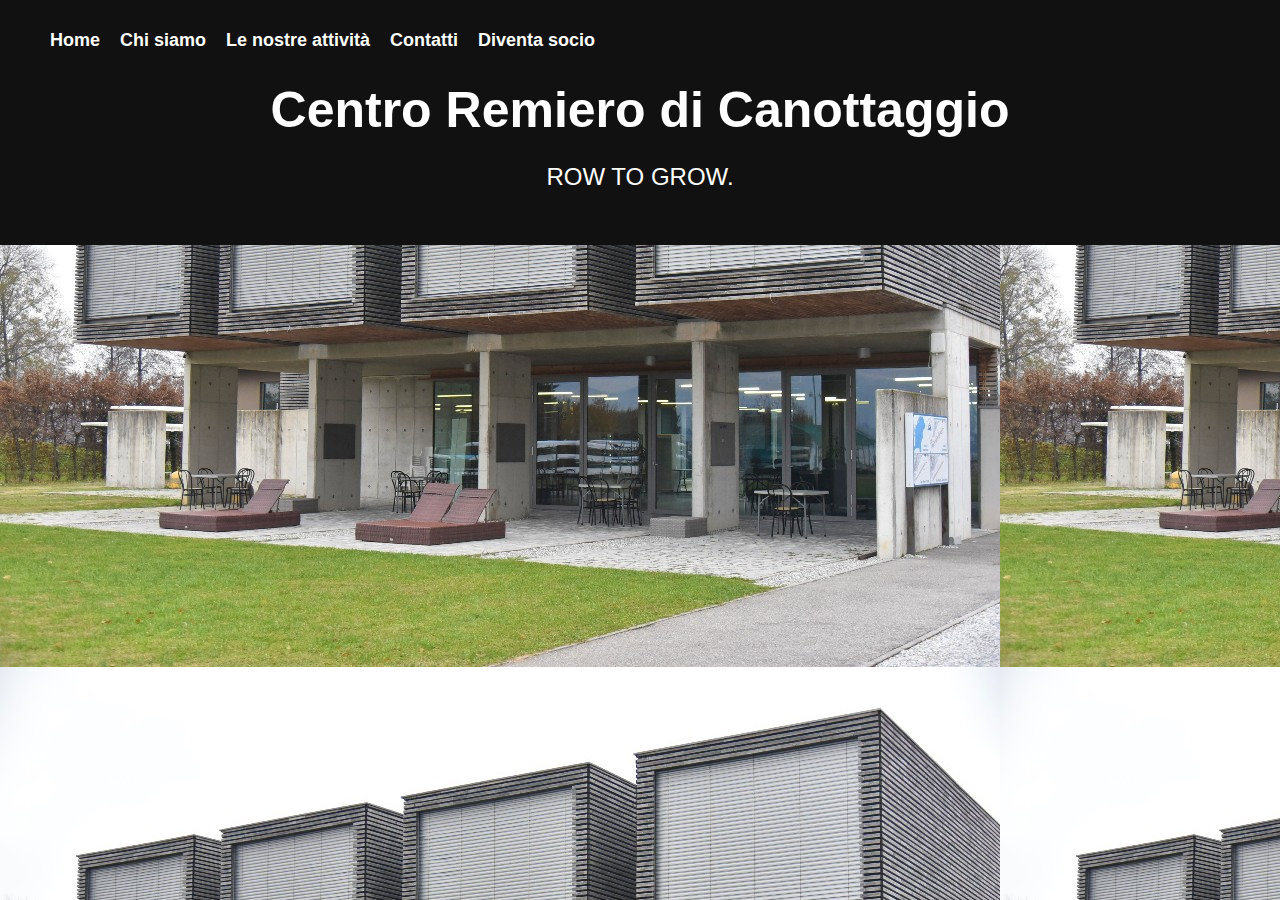
<file: index.html>
<!DOCTYPE html>
<html lang="it">
<head>
	<meta charset="UTF-8">
	<meta name="viewport" content="width=device-width, initial-scale=1.0">
	<title>Centro Remiero di Canottaggio</title>
	<link rel="stylesheet" href="stylesheet.css">
</head>
<body>
	<header>
		<nav>
			<ul>
				<li><a href="index.html">Home</a></li>
				<li><a href="chi-siamo.html">Chi siamo</a></li>
				<li><a href="attività.html">Le nostre attività</a></li>
				<li><a href="contatti.html">Contatti</a></li>
				<li><a href="registrazione.html">Diventa socio</a></li>
			</ul>
		</nav>
		<h1>Centro Remiero di Canottaggio</h1>
		<p>ROW TO GROW.</p>
	</header>
	<main>
</file>
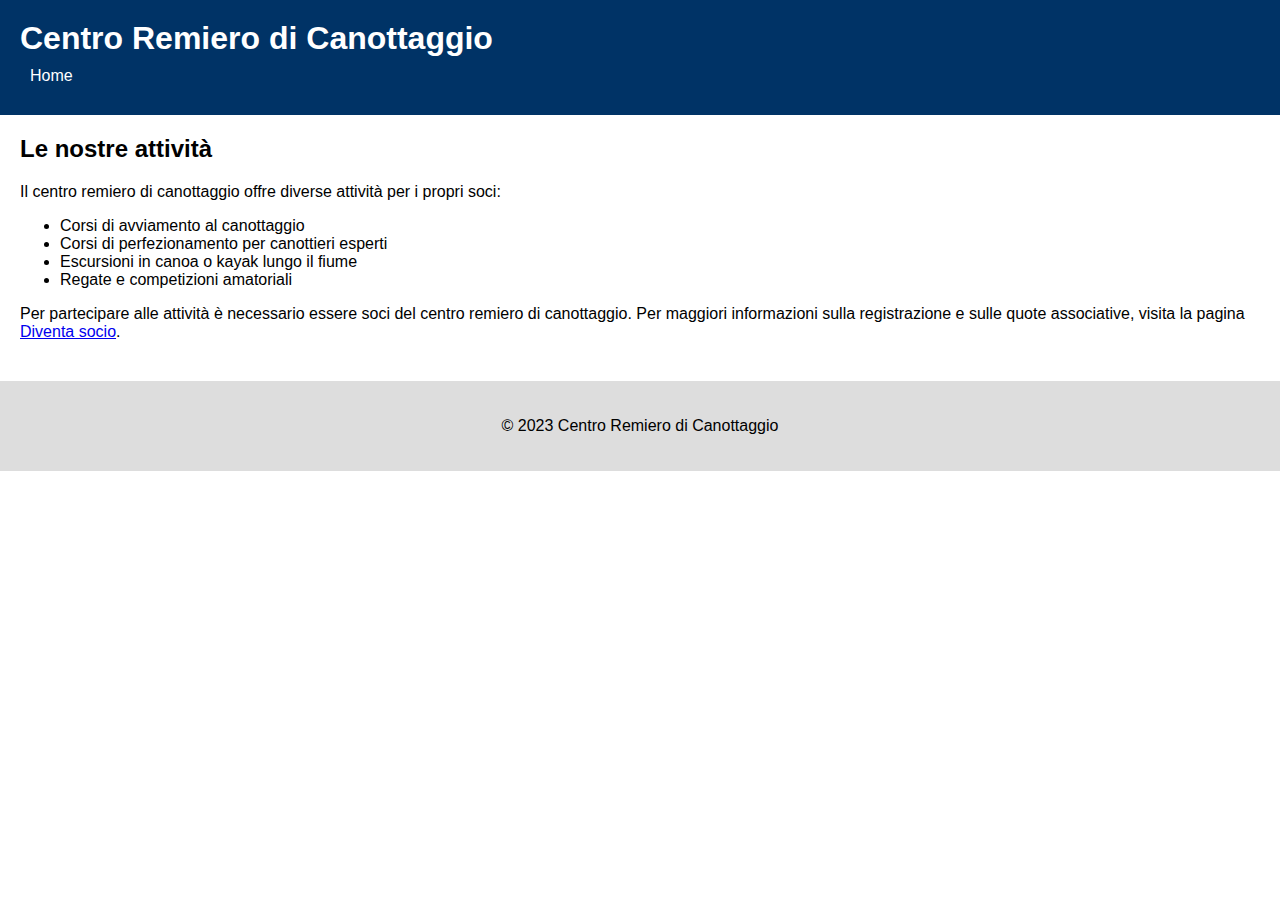
<file: attività.html>
<!DOCTYPE html>
<html>
<head>
	<title>Le nostre attività - Centro Remiero di Canottaggio</title>
	<link rel="stylesheet" href="attività.css">
</head>
<body>
	<header>
		<h1>Centro Remiero di Canottaggio</h1>
		<nav>
			<ul>
				<li><a href="index.html">Home</a></li>
			</ul>
		</nav>
	</header>
	
	<main>
		<section>
			<h2>Le nostre attività</h2>
			<p>Il centro remiero di canottaggio offre diverse attività per i propri soci:</p>
			<ul>
				<li>Corsi di avviamento al canottaggio</li>
				<li>Corsi di perfezionamento per canottieri esperti</li>
				<li>Escursioni in canoa o kayak lungo il fiume</li>
				<li>Regate e competizioni amatoriali</li>
			</ul>
			<p>Per partecipare alle attività è necessario essere soci del centro remiero di canottaggio. Per maggiori informazioni sulla registrazione e sulle quote associative, visita la pagina <a href="registrazione.html">Diventa socio</a>.</p>
		</section>
	</main>

	<footer>
		<p>&copy; 2023 Centro Remiero di Canottaggio</p>
	</footer>
</body>
</html>
</file>
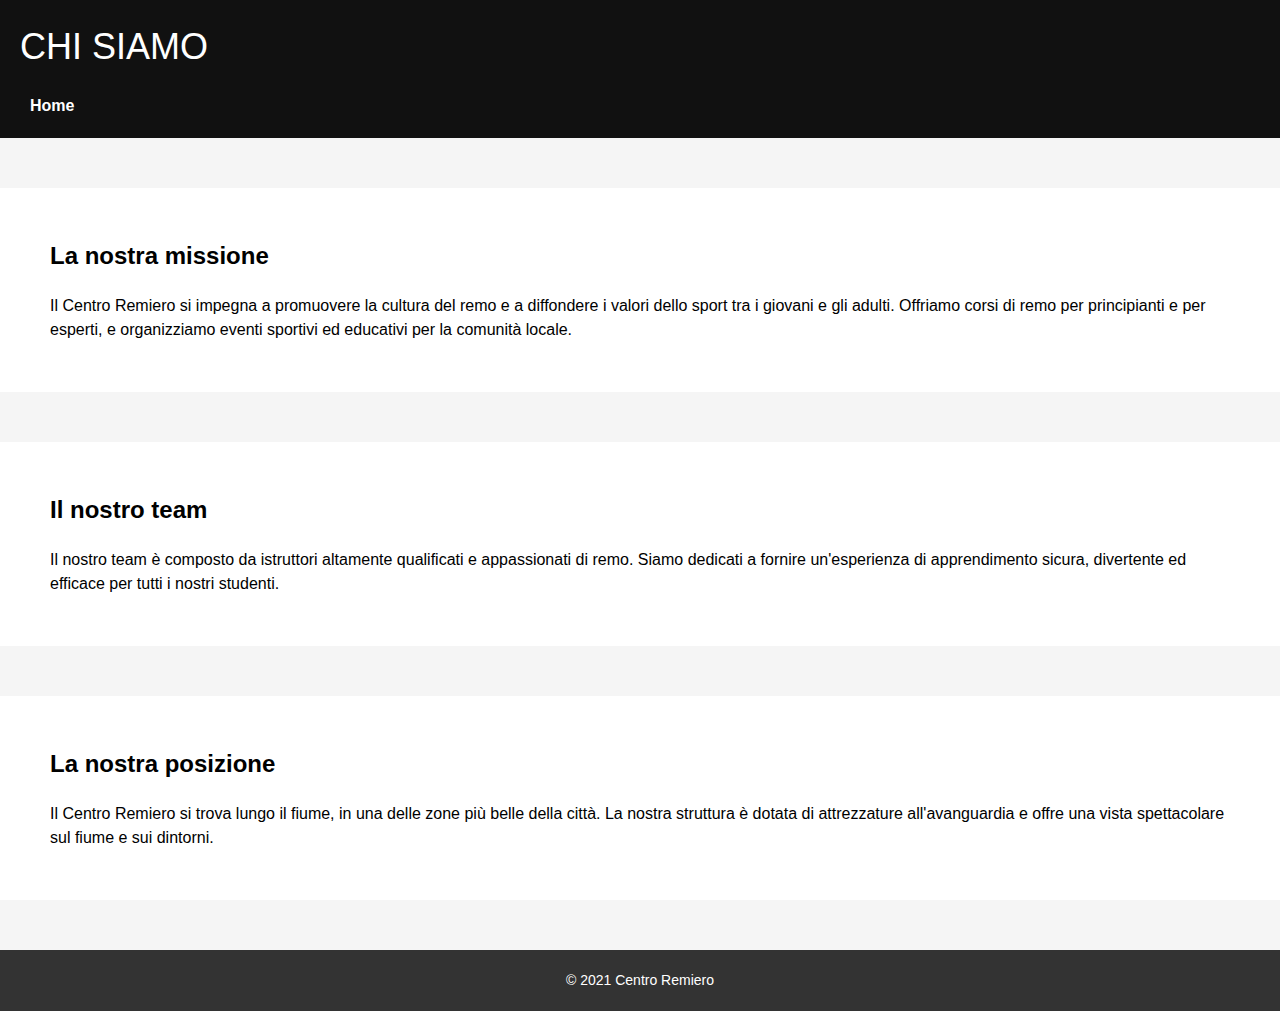
<file: chi-siamo.html>
<!DOCTYPE html>
<html>
<head>
	<title>Chi siamo - Centro Remiero</title>
	<meta charset="UTF-8">
	<meta name="viewport" content="width=device-width, initial-scale=1.0">
	<link rel="stylesheet" href="chi-siamo.css">
</head>
<body>
	<header>
		<h1>Chi siamo</h1>
		<nav>
			<ul>
				<li><a href="index.html">Home</a></li>
			</ul>
		</nav>
	</header>

	<main>
		<section id="mission">
			<h2>La nostra missione</h2>
			<p>Il Centro Remiero si impegna a promuovere la cultura del remo e a diffondere i valori dello sport tra i giovani e gli adulti. Offriamo corsi di remo per principianti e per esperti, e organizziamo eventi sportivi ed educativi per la comunità locale.</p>
		</section>

		<section id="team">
			<h2>Il nostro team</h2>
			<p>Il nostro team è composto da istruttori altamente qualificati e appassionati di remo. Siamo dedicati a fornire un'esperienza di apprendimento sicura, divertente ed efficace per tutti i nostri studenti.</p>
		</section>

		<section id="location">
			<h2>La nostra posizione</h2>
			<p>Il Centro Remiero si trova lungo il fiume, in una delle zone più belle della città. La nostra struttura è dotata di attrezzature all'avanguardia e offre una vista spettacolare sul fiume e sui dintorni.</p>
		</section>
	</main>

	<footer>
		<p>&copy; 2021 Centro Remiero</p>
	</footer>
</body>
</html>
</file>
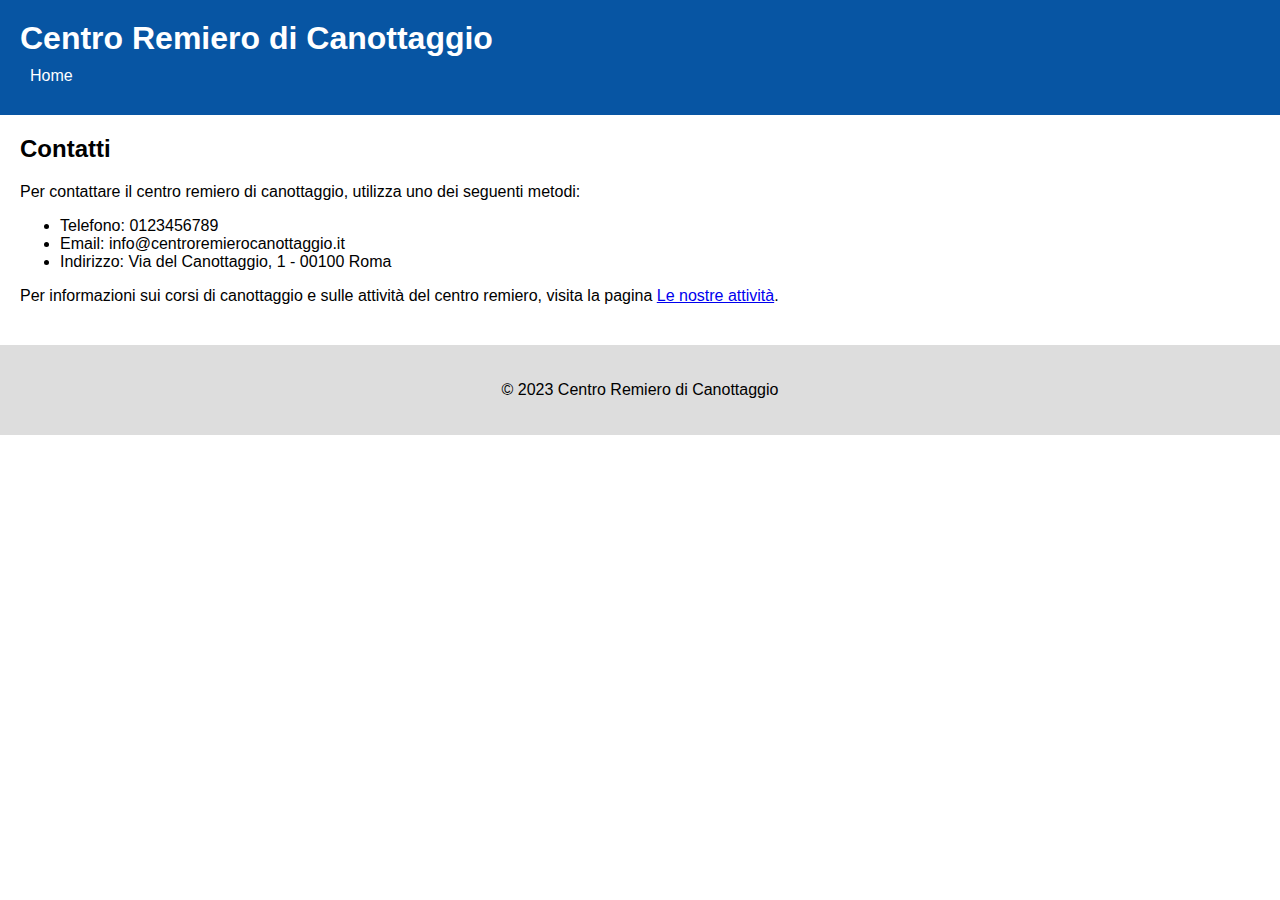
<file: contatti.html>
<!DOCTYPE html>
<html>
<head>
	<title>Contatti - Centro Remiero di Canottaggio</title>
	<link rel="stylesheet" type="text/css" href="contatti.css">
</head>
<body>
	<header>
		<h1>Centro Remiero di Canottaggio</h1>
		<nav>
			<ul>
				<li><a href="index.html">Home</a></li>
			</ul>
		</nav>
	</header>
	
	<main>
		<section>
			<h2>Contatti</h2>
			<p>Per contattare il centro remiero di canottaggio, utilizza uno dei seguenti metodi:</p>
			<ul>
				<li>Telefono: 0123456789</li>
				<li>Email: info@centroremierocanottaggio.it</li>
				<li>Indirizzo: Via del Canottaggio, 1 - 00100 Roma</li>
			</ul>
			<p>Per informazioni sui corsi di canottaggio e sulle attività del centro remiero, visita la pagina <a href="attività.html">Le nostre attività</a>.</p>
		</section>
	</main>

	<footer>
		<p>&copy; 2023 Centro Remiero di Canottaggio</p>
	</footer>
</body>
</html>
</file>
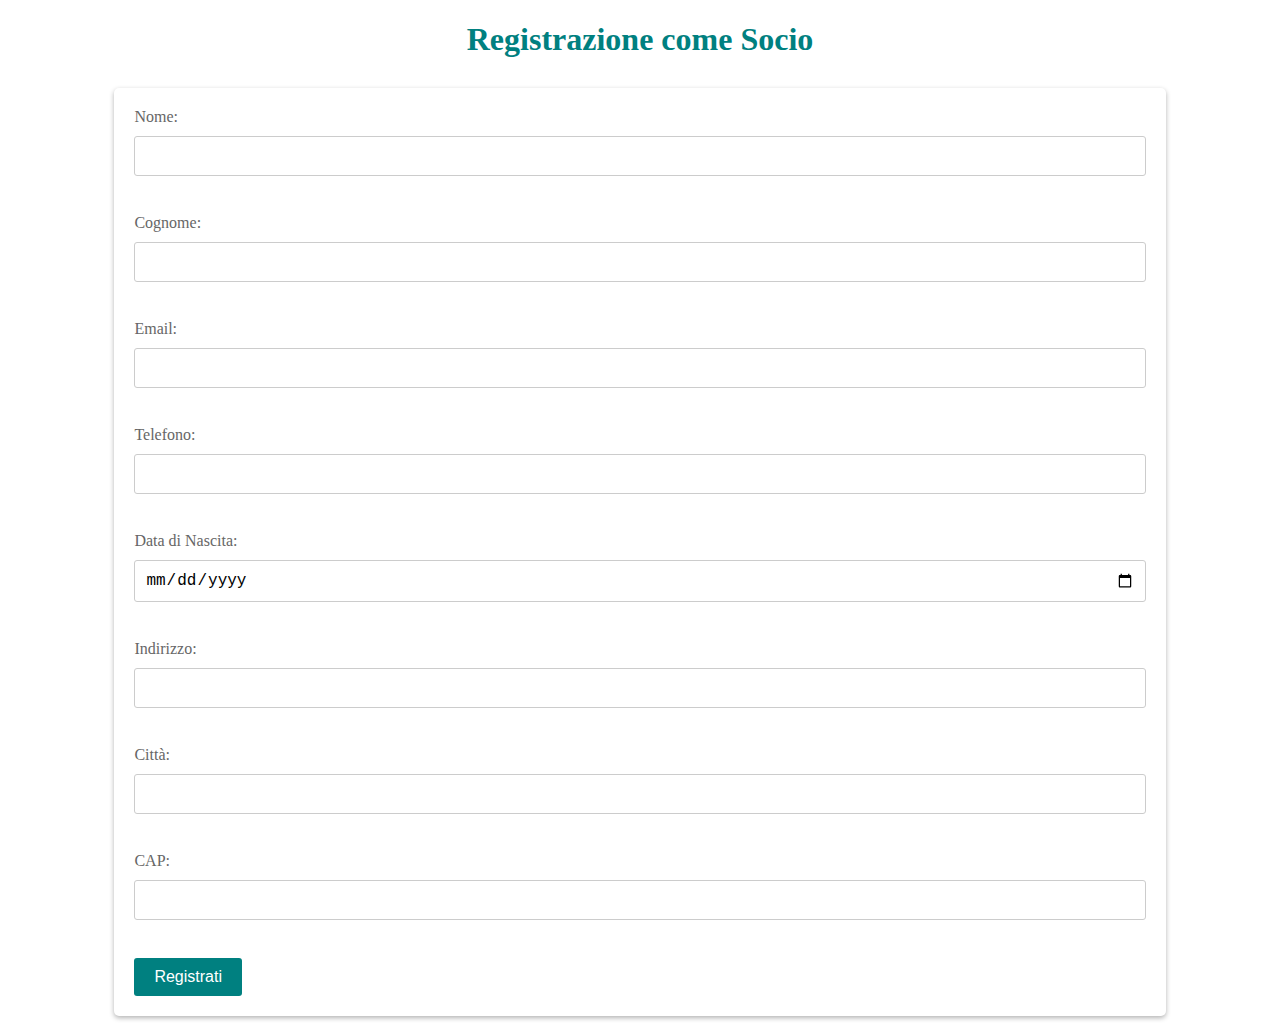
<file: registrazione.html>
<!DOCTYPE html>
<html>
<head>
	<title>Registrazione Centro Remiero</title>
</head>
<link rel="stylesheet" href="stylreg.css">
<body>
	<h1>Registrazione come Socio</h1>
	<form action="#" method="post">
		<label for="name">Nome:</label>
		<input type="text" id="name" name="name" required><br><br>

		<label for="surname">Cognome:</label>
		<input type="text" id="surname" name="surname" required><br><br>

		<label for="email">Email:</label>
		<input type="email" id="email" name="email" required><br><br>

		<label for="phone">Telefono:</label>
		<input type="tel" id="phone" name="phone" required><br><br>

		<label for="birthdate">Data di Nascita:</label>
		<input type="date" id="birthdate" name="birthdate" required><br><br>

		<label for="address">Indirizzo:</label>
		<input type="text" id="address" name="address" required><br><br>

		<label for="city">Città:</label>
		<input type="text" id="city" name="city" required><br><br>

		<label for="zip">CAP:</label>
		<input type="text" id="zip" name="zip" required><br><br>

		<input type="submit" value="Registrati">
	</form>
</body>
</html>
</file>
<file: stylesheet.css>
/* Stile generale */

body {
    font-family: Arial, sans-serif;
    margin: 0;
    padding: 0;
    background-color: #f2f2f2;
}

/* Header */

header {
    background-color: #111;
    color: #fff;
    padding: 30px;
}

header nav {
    display: flex;
    justify-content: space-between;
    align-items: center;
    margin-bottom: 30px;
}

header nav ul {
    list-style: none;
    margin: 0;
    padding: 0;
    display: flex;
}

header nav li {
    margin-left: 20px;
}

header nav a {
    color: #fff;
    text-decoration: none;
    font-size: 18px;
    font-weight: bold;
    transition: all 0.3s ease-in-out;
    padding-bottom: 5px;
    border-bottom: 2px solid transparent;
}

header nav a:hover {
    border-bottom-color: #fff;
}

header h1 {
    font-size: 50px;
    margin: 0;
    font-weight: bold;
    text-align: center;
}

header p {
    font-size: 24px;
    text-align: center;
}

/* Main */

main {
    margin: 30px;
}

section {
    margin-bottom: 50px;
}

section h2 {
    font-size: 36px;
    margin-bottom: 20px;
}

section p {
    font-size: 18px;
    line-height: 1.5;
}

section ul {
    list-style: none;
    margin: 0;
    padding: 0;
    font-size: 18px;
}

section li {
    margin-bottom: 10px;
}

section form {
    margin-top: 30px;
}

section label {
    font-size: 18px;
    display: block;
    margin-bottom: 10px;
}

section input[type="text"],
section input[type="email"] {
    width: 100%;
    padding: 10px;
    border: 1px solid #ccc;
    font-size: 18px;
    margin-bottom: 20px;
}

section input[type="submit"] {
    background-color: #111;
    color: #fff;
    font-size: 18px;
    padding: 10px 20px;
    border: none;
    border-radius: 5px;
    cursor: pointer;
}

section input[type="submit"]:hover {
    background-color: #333;
}

/* Media queries */

@media (max-width: 768px) {
    header nav {
        flex-direction: column;
    }

    header nav ul {
        margin-top: 20px;
    }

    header nav li {
        margin-left: 0;
        margin-bottom: 10px;
    }

    header h1 {
        font-size: 36px;
    }

    header p {
        font-size: 20px;
    }

    section h2 {
        font-size: 24px;
    }

    section p {
        font-size: 16px;
    }

    section input[type="text"],
    section input[type="email"] {
        font-size: 16px;
    }

    section input[type="submit"] {
        font-size: 16px;
    }
}
 
body{
	background-image: url('370.jpg');
}
</file>
<file: attività.css>
body {
	font-family: Arial, sans-serif;
	margin: 0;
	padding: 0;
}

header {
	background-color: #003366;
	color: #fff;
	padding: 20px;
}

header h1 {
	margin: 0;
}

nav ul {
	margin: 0;
	padding: 0;
	list-style: none;
	display: flex;
	justify-content: space-between;
}

nav ul li {
	margin: 0;
}

nav ul li a {
	display: block;
	padding: 10px;
	color: #fff;
	text-decoration: none;
}

nav ul li a:hover {
	background-color: #fff;
	color: #003366;
}

main {
	padding: 20px;
}

section {
	margin-bottom: 20px;
}

h2 {
	margin-top: 0;
}

ul {
	margin-top: 0;
}

footer {
	background-color: #ddd;
	padding: 20px;
	text-align: center;
}
</file>
<file: chi-siamo.css>
/* Impostazioni globali */
* {
    box-sizing: border-box;
    margin: 0;
    padding: 0;
  }
  
  /* Stile del corpo */
  body {
    font-family: Arial, sans-serif;
    font-size: 16px;
    line-height: 1.5;
    background-color: #f5f5f5;
  }
  
  /* Stile dell'header */
  header {
    font-family: Arial, sans-serif;
    background-color: #111;
    color: #fff;
    padding: 20px;
  }
  
  header h1 {
    margin: 0;
    font-size: 36px;
    font-weight: normal;
    text-transform: uppercase;
  }
  
  nav {
    margin-top: 20px;
  }
  
  nav ul {
    list-style: none;
    display: flex;
    justify-content: space-between;
  }
  
  nav li {
    margin: 0 10px;
  }
  
  nav a {
    text-decoration: none;
    color: #fff;
    font-weight: bold;
  }
  
  nav a:hover {
    border-bottom: 3px solid #fff;
  }
  
  /* Stile della sezione */
  section {
    padding: 50px;
    margin: 50px 0;
    background-color: #fff;
  }
  
  section h2 {
    font-size: 24px;
    margin-bottom: 20px;
  }
  
  /* Stile del footer */
  footer {
    background-color: #333;
    color: #fff;
    text-align: center;
    padding: 20px;
    margin-top: 50px;
  }
  
  footer p {
    margin: 0;
    font-size: 14px;
  }
</file>
<file: contatti.css>
body {
	font-family: Arial, sans-serif;
	margin: 0;
	padding: 0;
}

header {
	background-color: #0755a3;
	color: #fff;
	padding: 20px;
}

header h1 {
	margin: 0;
}

nav ul {
	margin: 0;
	padding: 0;
	list-style: none;
	display: flex;
	justify-content: space-between;
}

nav ul li {
	margin: 0;
}

nav ul li a {
	display: block;
	padding: 10px;
	color: #fff;
	text-decoration: none;
}

nav ul li a:hover {
	background-color: #fff;
	color: #003366;
}

main {
	padding: 20px;
}

section {
	margin-bottom: 20px;
}

h2 {
	margin-top: 0;
}

ul {
	margin-top: 0;
}

footer {
	background-color: #ddd;
	padding: 20px;
	text-align: center;
}
</file>
<file: stylreg.css>
<!DOCTYPE html>
<html>
  <head>
    <title>Registrazione Centro Canottaggio</title>
    <style>
      body {
        font-family: Arial, sans-serif;
        background-color: #f2f2f2;
      }
      form {
        background-color: #fff;
        padding: 20px;
        border-radius: 5px;
        box-shadow: 0px 2px 5px rgba(0, 0, 0, 0.3);
        width: 80%;
        margin: 0 auto;
      }
      h1 {
        text-align: center;
        color: #008080;
        margin-bottom: 30px;
      }
      label {
        display: block;
        margin-bottom: 10px;
        color: #666;
      }
      input[type="text"],
      input[type="email"],
      input[type="tel"],
      input[type="date"],
      textarea,
      select {
        width: 100%;
        padding: 10px;
        border: 1px solid #ccc;
        border-radius: 3px;
        box-sizing: border-box;
        font-size: 16px;
        margin-bottom: 20px;
      }
      input[type="submit"] {
        background-color: #008080;
        color: #fff;
        padding: 10px 20px;
        border: none;
        border-radius: 3px;
        font-size: 16px;
        cursor: pointer;
      }
      input[type="submit"]:hover {
        background-color: #005757;
      }
    </style>
  </head>
  <body>
    <form>
      <h1>Registrazione Centro Canottaggio</h1>
      <label for="name">Nome:</label>
      <input type="text" id="name" name="name" required>

      <label for="surname">Cognome:</label>
      <input type="text" id="surname" name="surname" required>

      <label for="email">Email:</label>
      <input type="email" id="email" name="email" required>

      <label for="phone">Telefono:</label>
      <input type="tel" id="phone" name="phone" required>

      <label for="birthdate">Data di nascita:</label>
      <input type="date" id="birthdate" name="birthdate" required>

      <label for="address">Indirizzo:</label>
      <textarea id="address" name="address" required></textarea>

      <label for="city">Città:</label>
      <input type="text" id="city" name="city" required>

      <label for="zip">CAP:</label>
      <input type="text" id="zip" name="zip" required>

      <input type="submit" value="Registrati">
    </form>
  </body>
</html>
</file>
